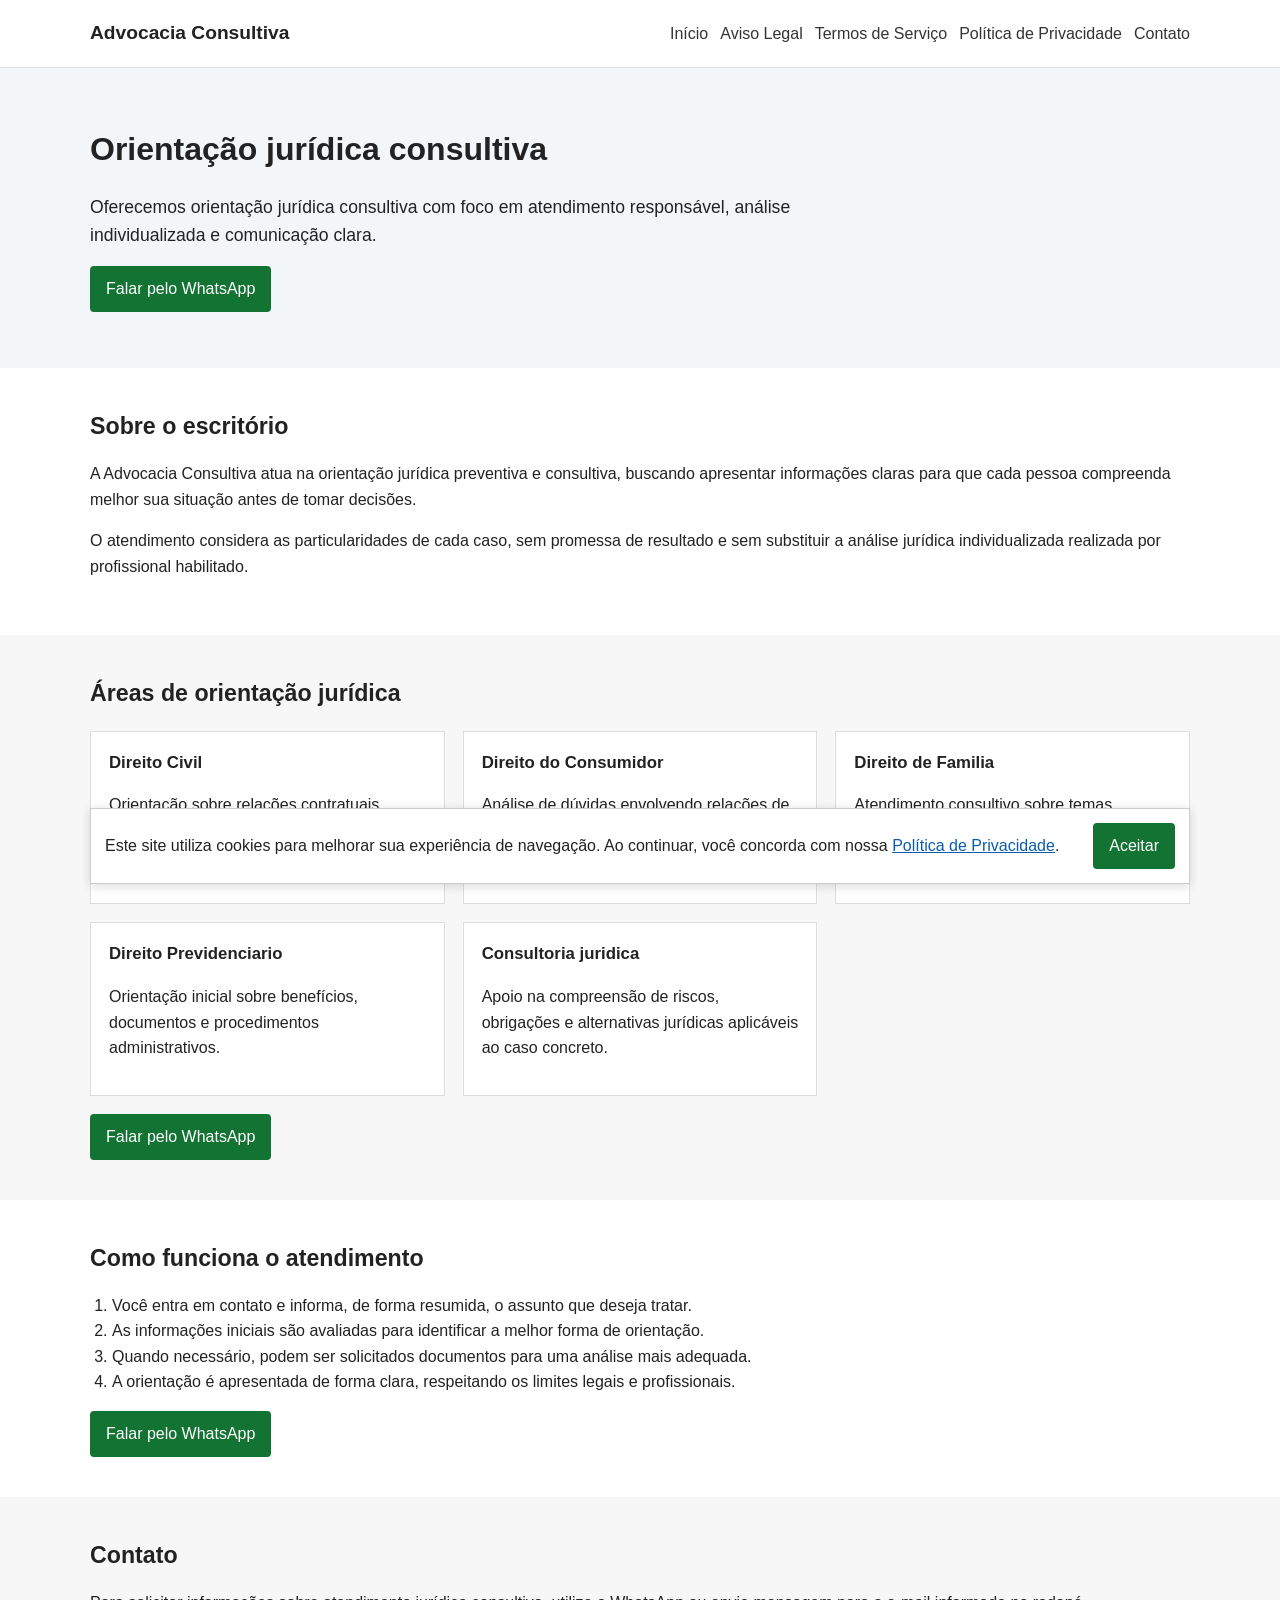
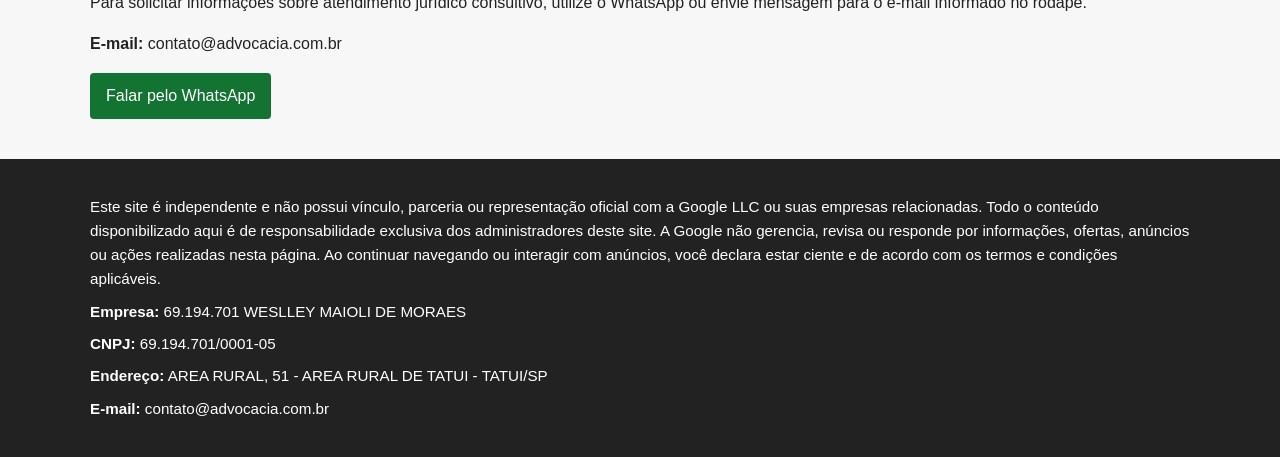
<file: index.html>
<!DOCTYPE html>
<html lang="pt-BR">
<head>
  <meta charset="UTF-8">
  <meta name="viewport" content="width=device-width, initial-scale=1.0">
  <meta name="description" content="Advocacia Consultiva com orientação jurídica responsável, análise individualizada e comunicação clara.">
  <title>Advocacia Consultiva</title>
  <link rel="stylesheet" href="style.css">
</head>
<body>
  <header class="site-header">
    <div class="container header-content">
      <a class="brand" href="index.html">Advocacia Consultiva</a>
      <nav aria-label="Menu principal">
        <a href="index.html">Início</a>
        <a href="aviso-legal.html">Aviso Legal</a>
        <a href="termos-de-servico.html">Termos de Serviço</a>
        <a href="politica-de-privacidade.html">Política de Privacidade</a>
        <a href="#contato">Contato</a>
      </nav>
    </div>
  </header>

  <main>
    <section class="hero">
      <div class="container">
        <h1>Orientação jurídica consultiva</h1>
        <p>Oferecemos orientação jurídica consultiva com foco em atendimento responsável, análise individualizada e comunicação clara.</p>
        <a class="button" href="https://wa.me/5500000000000?text=Ol%C3%A1,%20gostaria%20de%20mais%20informa%C3%A7%C3%B5es%20sobre%20atendimento%20jur%C3%ADdico" target="_blank" rel="noopener">Falar pelo WhatsApp</a>
      </div>
    </section>

    <section class="section">
      <div class="container">
        <h2>Sobre o escritório</h2>
        <p>A Advocacia Consultiva atua na orientação jurídica preventiva e consultiva, buscando apresentar informações claras para que cada pessoa compreenda melhor sua situação antes de tomar decisões.</p>
        <p>O atendimento considera as particularidades de cada caso, sem promessa de resultado e sem substituir a análise jurídica individualizada realizada por profissional habilitado.</p>
      </div>
    </section>

    <section class="section section-light">
      <div class="container">
        <h2>Áreas de orientação jurídica</h2>
        <div class="grid">
          <div>
            <h3>Direito Civil</h3>
            <p>Orientação sobre relações contratuais, responsabilidades, documentos e questões patrimoniais.</p>
          </div>
          <div>
            <h3>Direito do Consumidor</h3>
            <p>Análise de dúvidas envolvendo relações de consumo, fornecedores, produtos e serviços.</p>
          </div>
          <div>
            <h3>Direito de Familia</h3>
            <p>Atendimento consultivo sobre temas familiares, sempre com cautela e respeito a cada contexto.</p>
          </div>
          <div>
            <h3>Direito Previdenciario</h3>
            <p>Orientação inicial sobre benefícios, documentos e procedimentos administrativos.</p>
          </div>
          <div>
            <h3>Consultoria juridica</h3>
            <p>Apoio na compreensão de riscos, obrigações e alternativas jurídicas aplicáveis ao caso concreto.</p>
          </div>
        </div>
        <a class="button" href="https://wa.me/5500000000000?text=Ol%C3%A1,%20gostaria%20de%20mais%20informa%C3%A7%C3%B5es%20sobre%20atendimento%20jur%C3%ADdico" target="_blank" rel="noopener">Falar pelo WhatsApp</a>
      </div>
    </section>

    <section class="section">
      <div class="container">
        <h2>Como funciona o atendimento</h2>
        <ol class="steps">
          <li>Você entra em contato e informa, de forma resumida, o assunto que deseja tratar.</li>
          <li>As informações iniciais são avaliadas para identificar a melhor forma de orientação.</li>
          <li>Quando necessário, podem ser solicitados documentos para uma análise mais adequada.</li>
          <li>A orientação é apresentada de forma clara, respeitando os limites legais e profissionais.</li>
        </ol>
        <a class="button" href="https://wa.me/5500000000000?text=Ol%C3%A1,%20gostaria%20de%20mais%20informa%C3%A7%C3%B5es%20sobre%20atendimento%20jur%C3%ADdico" target="_blank" rel="noopener">Falar pelo WhatsApp</a>
      </div>
    </section>

    <section id="contato" class="section section-light">
      <div class="container">
        <h2>Contato</h2>
        <p>Para solicitar informações sobre atendimento jurídico consultivo, utilize o WhatsApp ou envie mensagem para o e-mail informado no rodapé.</p>
        <p><strong>E-mail:</strong> contato@advocacia.com.br</p>
        <a class="button" href="https://wa.me/5500000000000?text=Ol%C3%A1,%20gostaria%20de%20mais%20informa%C3%A7%C3%B5es%20sobre%20atendimento%20jur%C3%ADdico" target="_blank" rel="noopener">Falar pelo WhatsApp</a>
      </div>
    </section>
  </main>

  <footer class="site-footer">
    <div class="container">
      <p>Este site é independente e não possui vínculo, parceria ou representação oficial com a Google LLC ou suas empresas relacionadas. Todo o conteúdo disponibilizado aqui é de responsabilidade exclusiva dos administradores deste site. A Google não gerencia, revisa ou responde por informações, ofertas, anúncios ou ações realizadas nesta página. Ao continuar navegando ou interagir com anúncios, você declara estar ciente e de acordo com os termos e condições aplicáveis.</p>
      <p><strong>Empresa:</strong> 69.194.701 WESLLEY MAIOLI DE MORAES</p>
      <p><strong>CNPJ:</strong> 69.194.701/0001-05</p>
      <p><strong>Endereço:</strong> AREA RURAL, 51 - AREA RURAL DE TATUI - TATUI/SP</p>
      <p><strong>E-mail:</strong> contato@advocacia.com.br</p>
    </div>
  </footer>

  <div class="cookie-banner" id="cookieBanner" role="region" aria-label="Aviso de cookies">
    <p>Este site utiliza cookies para melhorar sua experiência de navegação. Ao continuar, você concorda com nossa <a href="politica-de-privacidade.html">Política de Privacidade</a>.</p>
    <button type="button" id="acceptCookies">Aceitar</button>
  </div>

  <script src="script.js"></script>
</body>
</html>
</file>
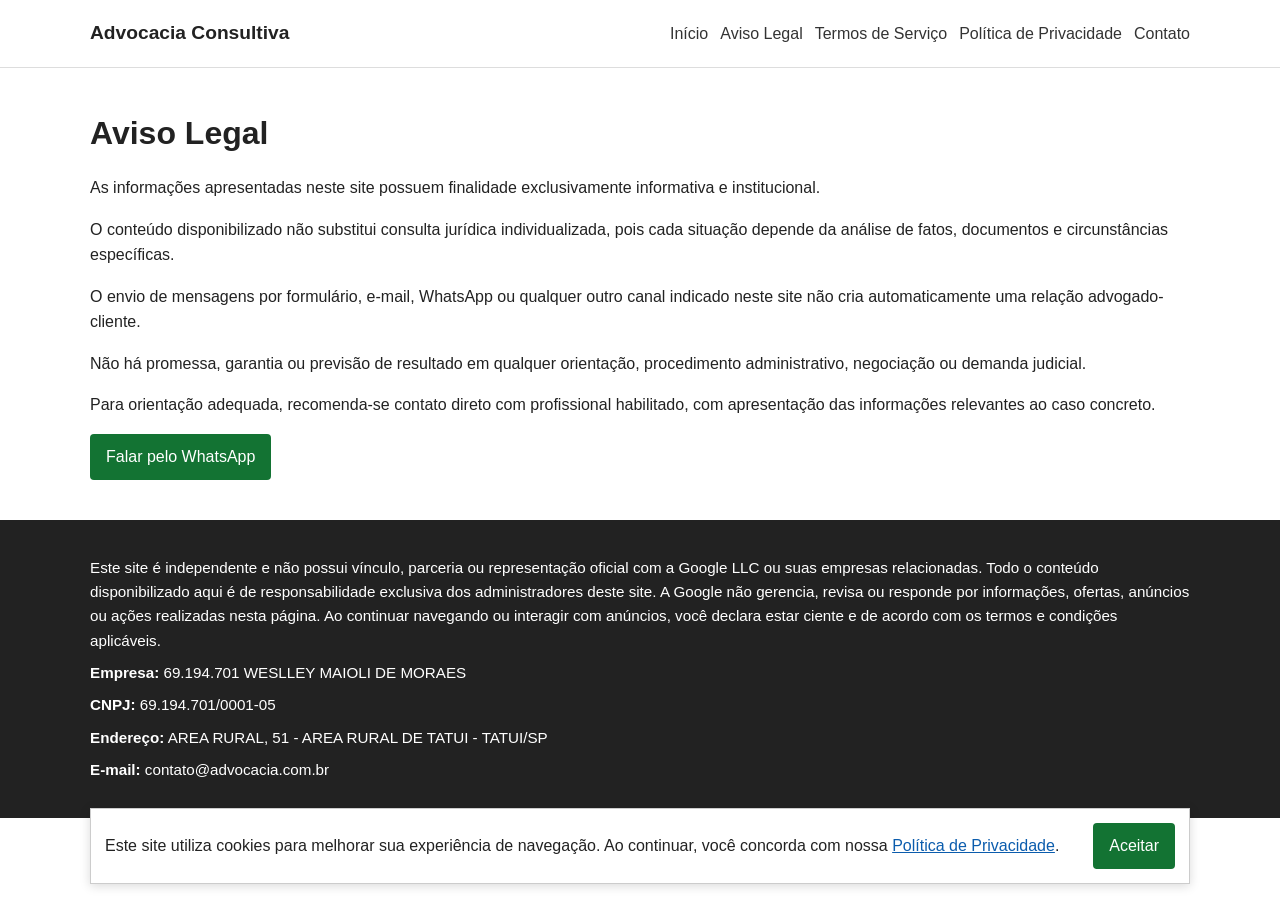
<file: aviso-legal.html>
<!DOCTYPE html>
<html lang="pt-BR">
<head>
  <meta charset="UTF-8">
  <meta name="viewport" content="width=device-width, initial-scale=1.0">
  <meta name="description" content="Aviso legal do site Advocacia Consultiva.">
  <title>Aviso Legal | Advocacia Consultiva</title>
  <link rel="stylesheet" href="style.css">
</head>
<body>
  <header class="site-header">
    <div class="container header-content">
      <a class="brand" href="index.html">Advocacia Consultiva</a>
      <nav aria-label="Menu principal">
        <a href="index.html">Início</a>
        <a href="aviso-legal.html">Aviso Legal</a>
        <a href="termos-de-servico.html">Termos de Serviço</a>
        <a href="politica-de-privacidade.html">Política de Privacidade</a>
        <a href="index.html#contato">Contato</a>
      </nav>
    </div>
  </header>

  <main class="page">
    <div class="container">
      <h1>Aviso Legal</h1>
      <p>As informações apresentadas neste site possuem finalidade exclusivamente informativa e institucional.</p>
      <p>O conteúdo disponibilizado não substitui consulta jurídica individualizada, pois cada situação depende da análise de fatos, documentos e circunstâncias específicas.</p>
      <p>O envio de mensagens por formulário, e-mail, WhatsApp ou qualquer outro canal indicado neste site não cria automaticamente uma relação advogado-cliente.</p>
      <p>Não há promessa, garantia ou previsão de resultado em qualquer orientação, procedimento administrativo, negociação ou demanda judicial.</p>
      <p>Para orientação adequada, recomenda-se contato direto com profissional habilitado, com apresentação das informações relevantes ao caso concreto.</p>
      <a class="button" href="https://wa.me/5500000000000?text=Ol%C3%A1,%20gostaria%20de%20mais%20informa%C3%A7%C3%B5es%20sobre%20atendimento%20jur%C3%ADdico" target="_blank" rel="noopener">Falar pelo WhatsApp</a>
    </div>
  </main>

  <footer class="site-footer">
    <div class="container">
      <p>Este site é independente e não possui vínculo, parceria ou representação oficial com a Google LLC ou suas empresas relacionadas. Todo o conteúdo disponibilizado aqui é de responsabilidade exclusiva dos administradores deste site. A Google não gerencia, revisa ou responde por informações, ofertas, anúncios ou ações realizadas nesta página. Ao continuar navegando ou interagir com anúncios, você declara estar ciente e de acordo com os termos e condições aplicáveis.</p>
      <p><strong>Empresa:</strong> 69.194.701 WESLLEY MAIOLI DE MORAES</p>
      <p><strong>CNPJ:</strong> 69.194.701/0001-05</p>
      <p><strong>Endereço:</strong> AREA RURAL, 51 - AREA RURAL DE TATUI - TATUI/SP</p>
      <p><strong>E-mail:</strong> contato@advocacia.com.br</p>
    </div>
  </footer>

  <div class="cookie-banner" id="cookieBanner" role="region" aria-label="Aviso de cookies">
    <p>Este site utiliza cookies para melhorar sua experiência de navegação. Ao continuar, você concorda com nossa <a href="politica-de-privacidade.html">Política de Privacidade</a>.</p>
    <button type="button" id="acceptCookies">Aceitar</button>
  </div>

  <script src="script.js"></script>
</body>
</html>
</file>
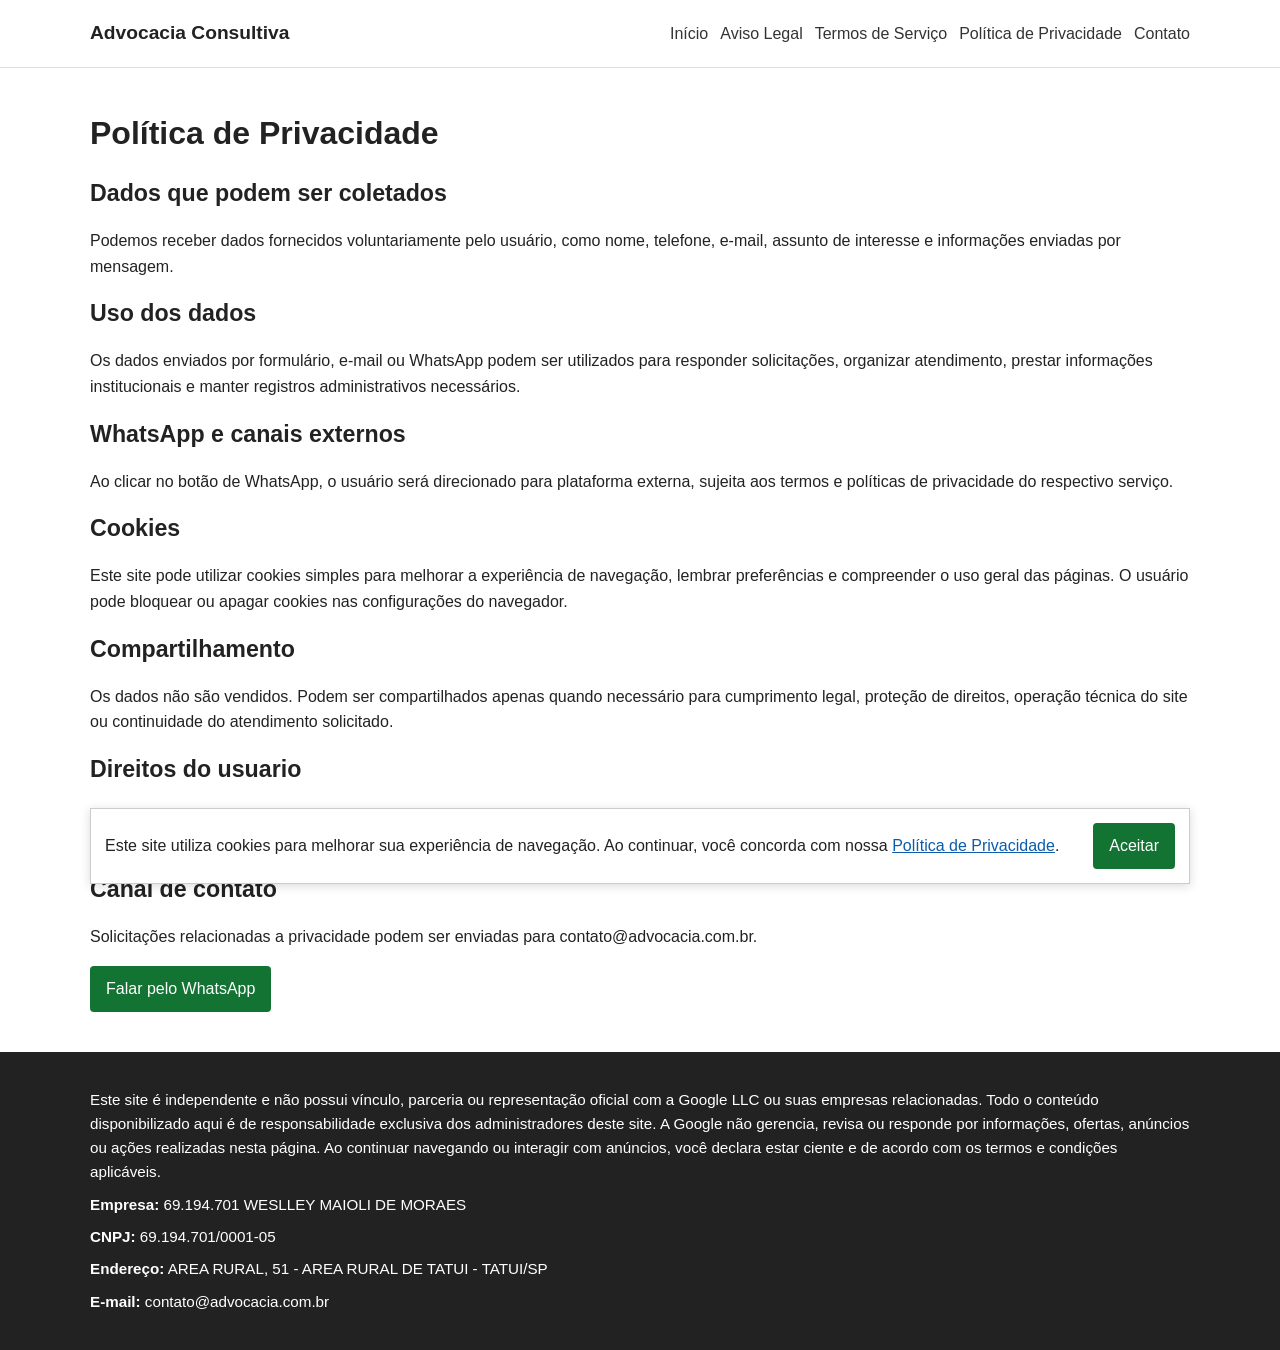
<file: politica-de-privacidade.html>
<!DOCTYPE html>
<html lang="pt-BR">
<head>
  <meta charset="UTF-8">
  <meta name="viewport" content="width=device-width, initial-scale=1.0">
  <meta name="description" content="Política de privacidade do site Advocacia Consultiva.">
  <title>Política de Privacidade | Advocacia Consultiva</title>
  <link rel="stylesheet" href="style.css">
</head>
<body>
  <header class="site-header">
    <div class="container header-content">
      <a class="brand" href="index.html">Advocacia Consultiva</a>
      <nav aria-label="Menu principal">
        <a href="index.html">Início</a>
        <a href="aviso-legal.html">Aviso Legal</a>
        <a href="termos-de-servico.html">Termos de Serviço</a>
        <a href="politica-de-privacidade.html">Política de Privacidade</a>
        <a href="index.html#contato">Contato</a>
      </nav>
    </div>
  </header>

  <main class="page">
    <div class="container">
      <h1>Política de Privacidade</h1>
      <h2>Dados que podem ser coletados</h2>
      <p>Podemos receber dados fornecidos voluntariamente pelo usuário, como nome, telefone, e-mail, assunto de interesse e informações enviadas por mensagem.</p>

      <h2>Uso dos dados</h2>
      <p>Os dados enviados por formulário, e-mail ou WhatsApp podem ser utilizados para responder solicitações, organizar atendimento, prestar informações institucionais e manter registros administrativos necessários.</p>

      <h2>WhatsApp e canais externos</h2>
      <p>Ao clicar no botão de WhatsApp, o usuário será direcionado para plataforma externa, sujeita aos termos e políticas de privacidade do respectivo serviço.</p>

      <h2>Cookies</h2>
      <p>Este site pode utilizar cookies simples para melhorar a experiência de navegação, lembrar preferências e compreender o uso geral das páginas. O usuário pode bloquear ou apagar cookies nas configurações do navegador.</p>

      <h2>Compartilhamento</h2>
      <p>Os dados não são vendidos. Podem ser compartilhados apenas quando necessário para cumprimento legal, proteção de direitos, operação técnica do site ou continuidade do atendimento solicitado.</p>

      <h2>Direitos do usuario</h2>
      <p>O usuário pode solicitar informações sobre seus dados, correção, atualização, exclusão ou esclarecimentos sobre o tratamento realizado, respeitados os limites legais aplicáveis.</p>

      <h2>Canal de contato</h2>
      <p>Solicitações relacionadas a privacidade podem ser enviadas para contato@advocacia.com.br.</p>
      <a class="button" href="https://wa.me/5500000000000?text=Ol%C3%A1,%20gostaria%20de%20mais%20informa%C3%A7%C3%B5es%20sobre%20atendimento%20jur%C3%ADdico" target="_blank" rel="noopener">Falar pelo WhatsApp</a>
    </div>
  </main>

  <footer class="site-footer">
    <div class="container">
      <p>Este site é independente e não possui vínculo, parceria ou representação oficial com a Google LLC ou suas empresas relacionadas. Todo o conteúdo disponibilizado aqui é de responsabilidade exclusiva dos administradores deste site. A Google não gerencia, revisa ou responde por informações, ofertas, anúncios ou ações realizadas nesta página. Ao continuar navegando ou interagir com anúncios, você declara estar ciente e de acordo com os termos e condições aplicáveis.</p>
      <p><strong>Empresa:</strong> 69.194.701 WESLLEY MAIOLI DE MORAES</p>
      <p><strong>CNPJ:</strong> 69.194.701/0001-05</p>
      <p><strong>Endereço:</strong> AREA RURAL, 51 - AREA RURAL DE TATUI - TATUI/SP</p>
      <p><strong>E-mail:</strong> contato@advocacia.com.br</p>
    </div>
  </footer>

  <div class="cookie-banner" id="cookieBanner" role="region" aria-label="Aviso de cookies">
    <p>Este site utiliza cookies para melhorar sua experiência de navegação. Ao continuar, você concorda com nossa <a href="politica-de-privacidade.html">Política de Privacidade</a>.</p>
    <button type="button" id="acceptCookies">Aceitar</button>
  </div>

  <script src="script.js"></script>
</body>
</html>
</file>
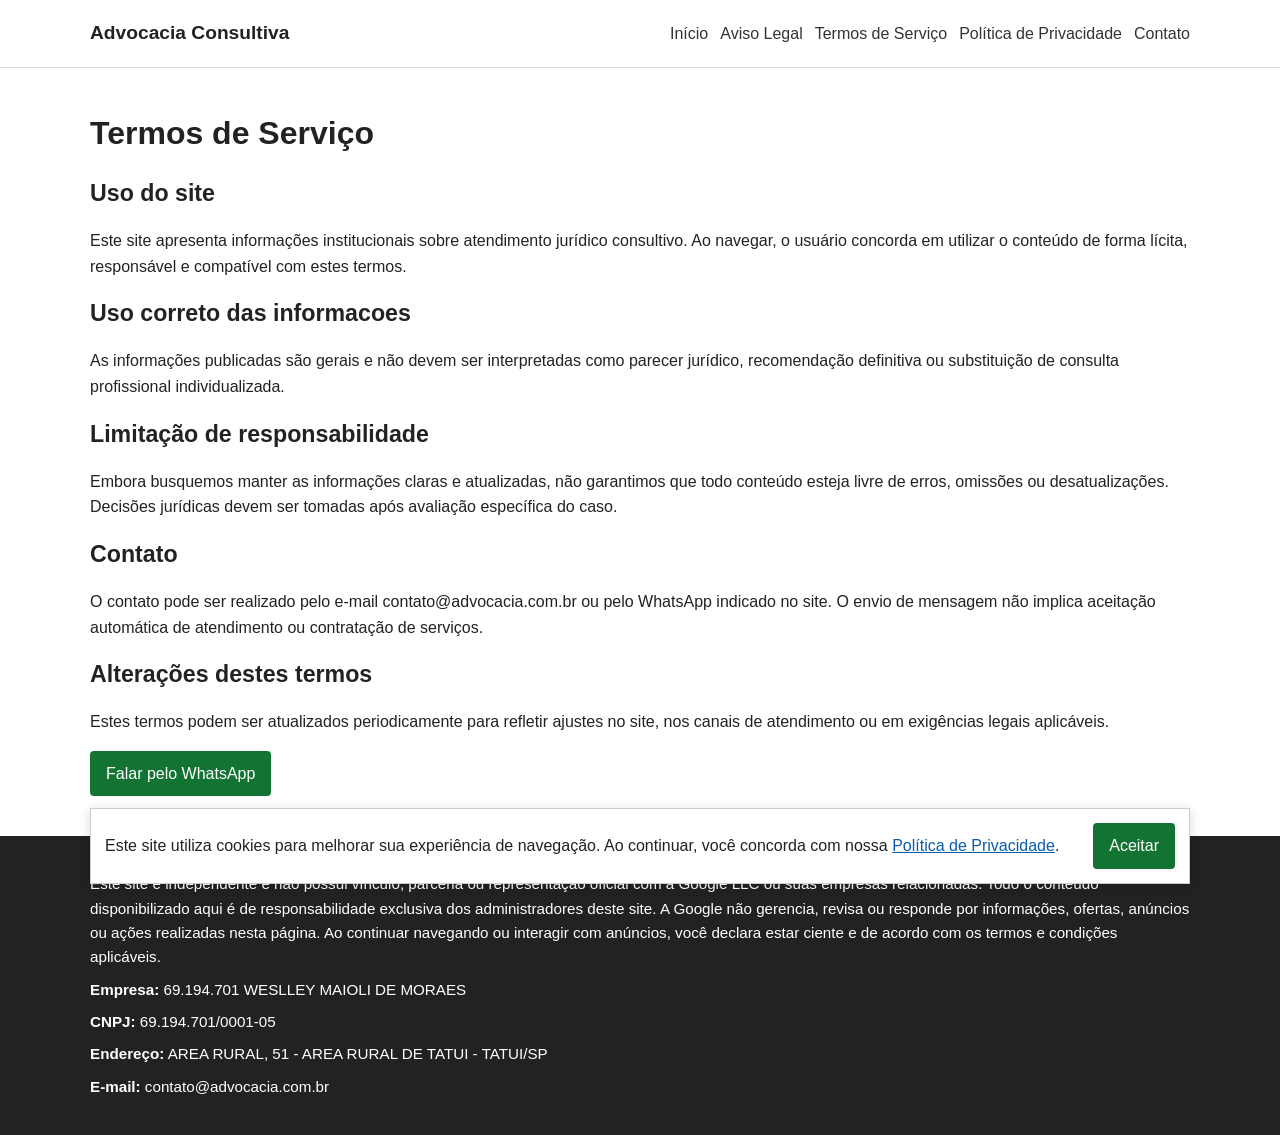
<file: termos-de-servico.html>
<!DOCTYPE html>
<html lang="pt-BR">
<head>
  <meta charset="UTF-8">
  <meta name="viewport" content="width=device-width, initial-scale=1.0">
  <meta name="description" content="Termos de serviço do site Advocacia Consultiva.">
  <title>Termos de Serviço | Advocacia Consultiva</title>
  <link rel="stylesheet" href="style.css">
</head>
<body>
  <header class="site-header">
    <div class="container header-content">
      <a class="brand" href="index.html">Advocacia Consultiva</a>
      <nav aria-label="Menu principal">
        <a href="index.html">Início</a>
        <a href="aviso-legal.html">Aviso Legal</a>
        <a href="termos-de-servico.html">Termos de Serviço</a>
        <a href="politica-de-privacidade.html">Política de Privacidade</a>
        <a href="index.html#contato">Contato</a>
      </nav>
    </div>
  </header>

  <main class="page">
    <div class="container">
      <h1>Termos de Serviço</h1>
      <h2>Uso do site</h2>
      <p>Este site apresenta informações institucionais sobre atendimento jurídico consultivo. Ao navegar, o usuário concorda em utilizar o conteúdo de forma lícita, responsável e compatível com estes termos.</p>

      <h2>Uso correto das informacoes</h2>
      <p>As informações publicadas são gerais e não devem ser interpretadas como parecer jurídico, recomendação definitiva ou substituição de consulta profissional individualizada.</p>

      <h2>Limitação de responsabilidade</h2>
      <p>Embora busquemos manter as informações claras e atualizadas, não garantimos que todo conteúdo esteja livre de erros, omissões ou desatualizações. Decisões jurídicas devem ser tomadas após avaliação específica do caso.</p>

      <h2>Contato</h2>
      <p>O contato pode ser realizado pelo e-mail contato@advocacia.com.br ou pelo WhatsApp indicado no site. O envio de mensagem não implica aceitação automática de atendimento ou contratação de serviços.</p>

      <h2>Alterações destes termos</h2>
      <p>Estes termos podem ser atualizados periodicamente para refletir ajustes no site, nos canais de atendimento ou em exigências legais aplicáveis.</p>
      <a class="button" href="https://wa.me/5500000000000?text=Ol%C3%A1,%20gostaria%20de%20mais%20informa%C3%A7%C3%B5es%20sobre%20atendimento%20jur%C3%ADdico" target="_blank" rel="noopener">Falar pelo WhatsApp</a>
    </div>
  </main>

  <footer class="site-footer">
    <div class="container">
      <p>Este site é independente e não possui vínculo, parceria ou representação oficial com a Google LLC ou suas empresas relacionadas. Todo o conteúdo disponibilizado aqui é de responsabilidade exclusiva dos administradores deste site. A Google não gerencia, revisa ou responde por informações, ofertas, anúncios ou ações realizadas nesta página. Ao continuar navegando ou interagir com anúncios, você declara estar ciente e de acordo com os termos e condições aplicáveis.</p>
      <p><strong>Empresa:</strong> 69.194.701 WESLLEY MAIOLI DE MORAES</p>
      <p><strong>CNPJ:</strong> 69.194.701/0001-05</p>
      <p><strong>Endereço:</strong> AREA RURAL, 51 - AREA RURAL DE TATUI - TATUI/SP</p>
      <p><strong>E-mail:</strong> contato@advocacia.com.br</p>
    </div>
  </footer>

  <div class="cookie-banner" id="cookieBanner" role="region" aria-label="Aviso de cookies">
    <p>Este site utiliza cookies para melhorar sua experiência de navegação. Ao continuar, você concorda com nossa <a href="politica-de-privacidade.html">Política de Privacidade</a>.</p>
    <button type="button" id="acceptCookies">Aceitar</button>
  </div>

  <script src="script.js"></script>
</body>
</html>
</file>
<file: style.css>
* {
  box-sizing: border-box;
}

body {
  margin: 0;
  font-family: Arial, Helvetica, sans-serif;
  color: #222;
  background: #fff;
  line-height: 1.6;
}

a {
  color: #0b5cad;
}

.container {
  width: min(1100px, 92%);
  margin: 0 auto;
}

.site-header {
  background: #fff;
  border-bottom: 1px solid #ddd;
}

.header-content {
  display: flex;
  justify-content: space-between;
  gap: 16px;
  align-items: center;
  padding: 18px 0;
}

.brand {
  font-weight: 700;
  font-size: 1.2rem;
  text-decoration: none;
  color: #222;
}

nav {
  display: flex;
  flex-wrap: wrap;
  gap: 12px;
}

nav a {
  color: #333;
  text-decoration: none;
}

nav a:hover {
  text-decoration: underline;
}

.hero {
  background: #f3f6f9;
  padding: 56px 0;
}

.hero h1,
.page h1 {
  margin: 0 0 16px;
  font-size: 2rem;
}

.hero p {
  max-width: 720px;
  font-size: 1.1rem;
}

.section,
.page {
  padding: 40px 0;
}

.section-light {
  background: #f7f7f7;
}

h2 {
  margin: 0 0 14px;
  font-size: 1.45rem;
}

h3 {
  margin: 0 0 8px;
  font-size: 1.05rem;
}

.grid {
  display: grid;
  grid-template-columns: repeat(3, 1fr);
  gap: 18px;
  margin: 18px 0;
}

.grid > div {
  background: #fff;
  border: 1px solid #ddd;
  padding: 18px;
}

.steps {
  padding-left: 22px;
}

.button,
.cookie-banner button {
  display: inline-block;
  background: #137333;
  color: #fff;
  border: 0;
  border-radius: 4px;
  padding: 10px 16px;
  font: inherit;
  text-decoration: none;
  cursor: pointer;
}

.button:hover,
.cookie-banner button:hover {
  background: #0f5f2a;
}

.site-footer {
  background: #222;
  color: #fff;
  padding: 28px 0;
  font-size: 0.95rem;
}

.site-footer p {
  margin: 8px 0;
}

.cookie-banner {
  position: fixed;
  left: 16px;
  right: 16px;
  bottom: 16px;
  display: none;
  align-items: center;
  justify-content: space-between;
  gap: 16px;
  max-width: 1100px;
  margin: 0 auto;
  padding: 14px;
  background: #fff;
  border: 1px solid #ccc;
  box-shadow: 0 2px 10px rgba(0, 0, 0, 0.15);
}

.cookie-banner p {
  margin: 0;
}

.cookie-banner.show {
  display: flex;
}

@media (max-width: 760px) {
  .header-content,
  .cookie-banner {
    align-items: flex-start;
    flex-direction: column;
  }

  nav {
    flex-direction: column;
    gap: 8px;
  }

  .grid {
    grid-template-columns: 1fr;
  }

  .hero {
    padding: 40px 0;
  }
}
</file>
